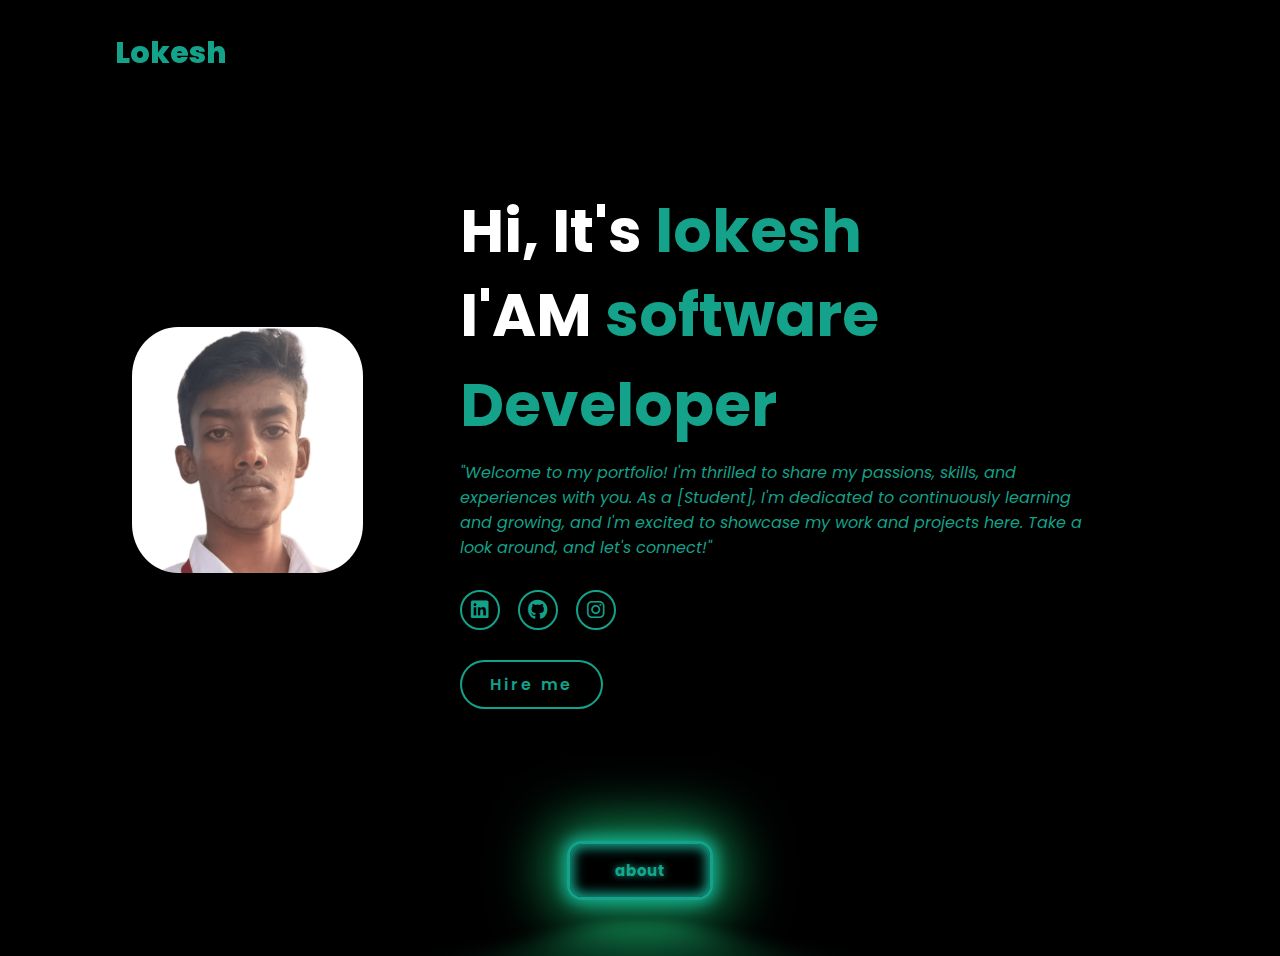
<file: INDEX.html>
<!DOCTYPE html>
<html lang="en">   
<head>
    <meta charset="UTF-8">
    <meta name="viewport" content="width=device-width, initial-scale=1.0">
    <link rel="stylesheet" href="https://cdnjs.cloudflare.com/ajax/libs/font-awesome/6.5.2/css/all.min.css">
    <link rel="stylesheet" href="css.css">
    <title>Portfolio Website</title>
</head>
<body>
    <header>
        <a href="#" class="logo">Lokesh</a>

  
    </header>
    <section class="home">
        <div class="home-img">
            <img src="personal.png" ></div>
        <div class="home-content">
            <h1>Hi, It's <span>lokesh</span></h1>
            <h3 class="typing-text">I'AM <span></span></h3>
            <p>"Welcome to my portfolio! I'm thrilled to share my passions, skills, and experiences with you. As a [Student], I'm dedicated to continuously learning and growing, and I'm excited to showcase my work and projects here. Take a look around, and let's connect!"</p>
            <div class="social-icons">
                <a href="https://www.linkedin.com/in/lokesh-n-6224462a9?utm_source=share&utm_campaign=share_via&utm_content=profile&utm_medium=android_app"><i class="fa-brands fa-linkedin"></i></a>
                <a href="https://github.com/Lokesh2006N"><i class="fa-brands fa-github"></i></a>
                <a href="https://www.instagram.com/lokesh200628?igsh=MWxvYjhhczVxcjRhaQ=="><i class="fa-brands fa-instagram"></i></a>
            </div>
            <a href="LokestResume.pdf" class="btn">Hire me</a>
        </div>
    <a href="about .html">
    <button>about</button>
    </div>
    </section>
</body>
</html>
</file>
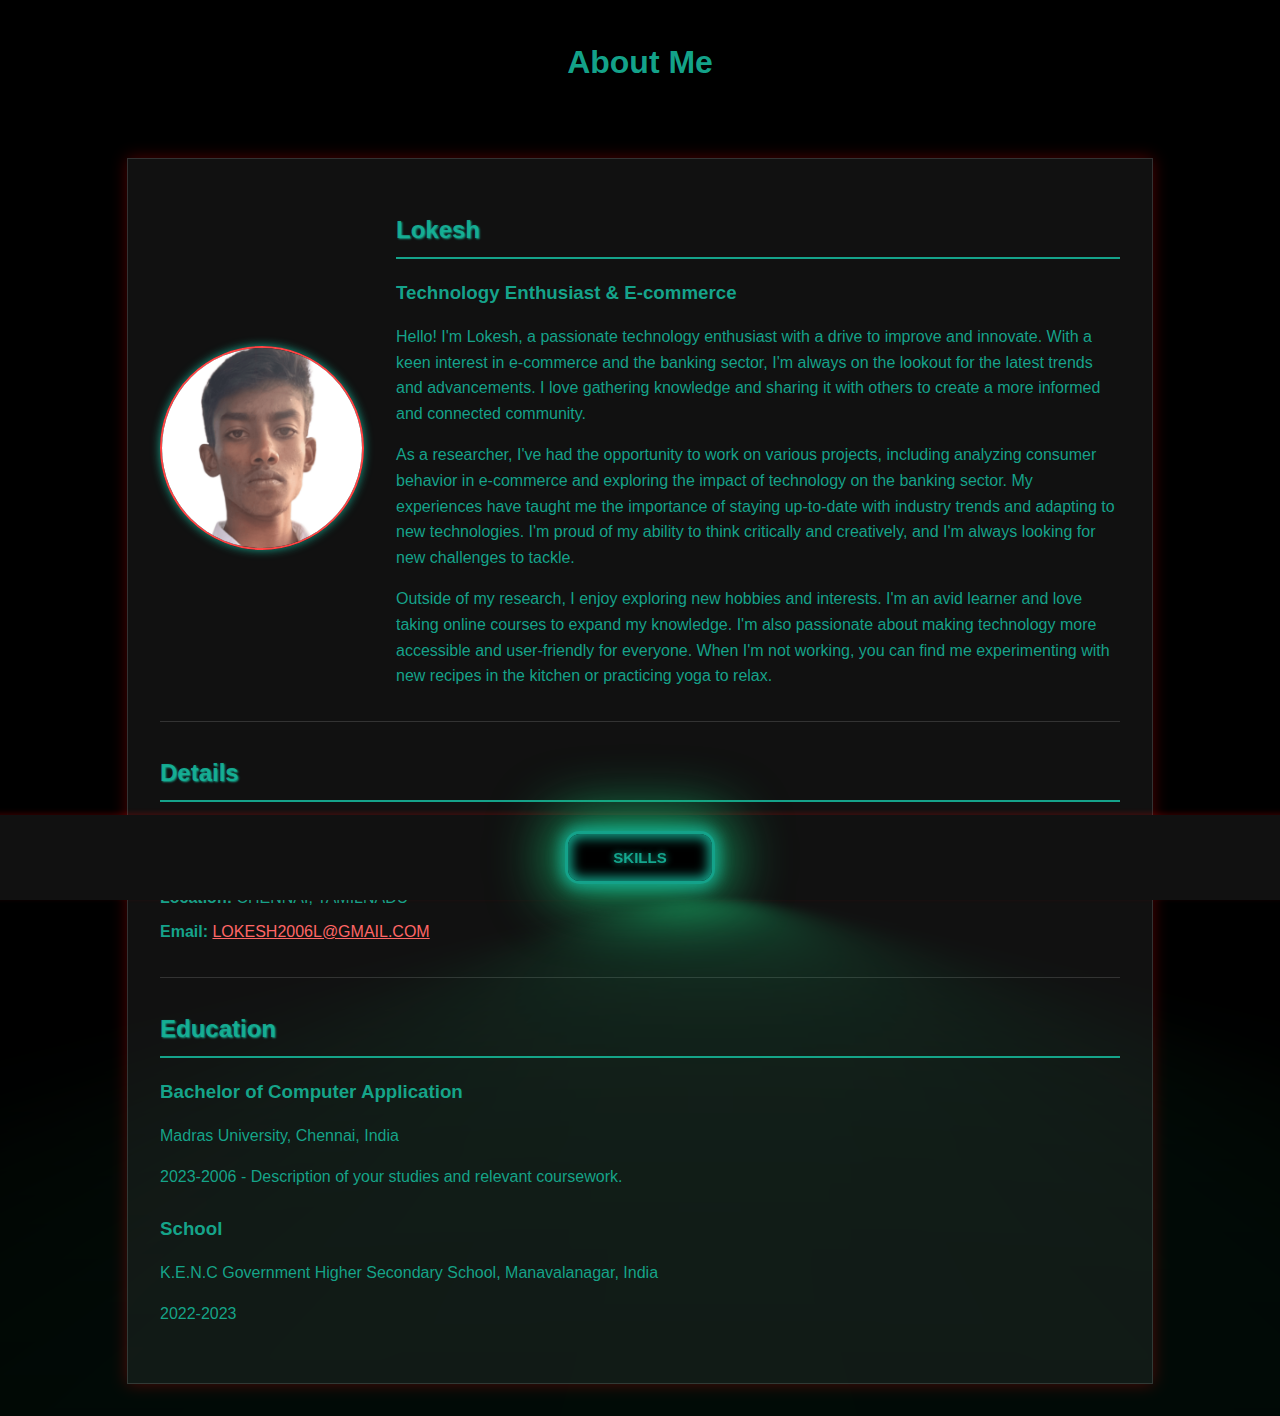
<file: about .html>
<!DOCTYPE html>
<html lang="en">
<head>
    <meta charset="UTF-8">
    <meta name="viewport" content="width=device-width, initial-scale=1.0">
    <title>About Me</title>
    <style>
        body {
            font-family: sans-serif;
            margin: 0;
            padding: 0;
            line-height: 1.6;
            display: flex;
            flex-direction: column;
            min-height: 100vh;
        }

        /* Dark Theme */
        .dark-theme {
            background-color: black;
            color: rgba(22, 179, 152, 0.904); /* Default text color for dark theme */
        }

        .dark-theme a {
            color: #ff6666; /* Red color for links in the dark theme */
        }

        .dark-theme a:hover {
            color: #ff9999; /* Lighter red on hover */
        }

        header {
            background-color: black; /* Darker header */
            color: rgba(22, 179, 152, 0.904);
            text-align: center;
            padding: 1rem;
        }

        main {
            max-width: 960px;
            margin: 2rem auto;
            padding: 2rem;
            background-color: #111; /* Darker main background */
            box-shadow: 0 0 15px rgba(255, 0, 0, 0.3); /* More pronounced red shadow */
            border: 1px solid #333;  /* Add a subtle border */
            flex: 1;
        }

        section {
            margin-bottom: 2rem;
            padding-bottom: 1rem;
            border-bottom: 1px solid #333; /* Darker border */
        }

        section:last-child {
            border-bottom: none;
            margin-bottom: 0;
            padding-bottom: 0;
        }

        h2 {
            color: rgba(22, 179, 152, 0.904); /* Heading color */
            text-shadow: 1px 1px 2px rgba(22, 179, 152, 0.904);
            margin-bottom: 1rem;
            border-bottom: 2px solid rgba(22, 179, 152, 0.904); /* Border */
            padding-bottom: 0.5rem;
        }

        h3 {
            color: rgba(22, 179, 152, 0.904); /* Subheading color */
            margin-bottom: 0.5rem;
        }

        .about-section {
            display: flex;
            gap: 2rem;
            align-items: center;
        }

        .profile-image-container {
            width: 200px;
            height: 200px;
            border-radius: 50%;
            overflow: hidden;
            box-shadow: 0 0 10px rgba(22, 179, 152, 0.904); /* Image shadow */
            border: 2px solid #ff4444;
        }

        .profile-image-container img {
            width: 100%;
            height: 100%;
            object-fit: cover;
        }

        .about-text {
            flex: 1;
        }

        .details-section ul {
            list-style: none;
            padding: 0;
        }

        .details-section li {
            margin-bottom: 0.5rem;
        }

        .education-item {
            margin-bottom: 1.5rem;
        }

        footer {
            background-color: #222;
            color: rgba(22, 179, 152, 0.904);
            text-align: center;
            padding: 1rem 0;
            box-shadow: 0 -2px 5px rgba(255, 0, 0, 0.2); /* Red shadow on top */
        }

        /* Media Queries for Responsiveness */
        @media (max-width: 768px) {
            .about-section {
                flex-direction: column;
                align-items: center;
                text-align: center;
            }

            .profile-image-container {
                width: 150px;
                height: 150px;
            }

            main {
                padding: 1rem;
            }
        }
    
        button {
            --glow-color: rgba(22, 179, 152, 0.904);
            --glow-spread-color: rgba(22, 179, 106, 0.904);
            --enhanced-glow-color: rgba(22, 179, 152, 0.904);
            --btn-color: black;

            border: 0.25em solid var(--glow-color);
            padding: 1em 3em;
            color: var(--glow-color);
            font-size: 15px;
            font-weight: bold;
            background-color: var(--btn-color);
            border-radius: 1em;
            outline: none;
            box-shadow: 0 0 1em 0.25em var(--glow-color), 0 0 4em 1em var(--glow-spread-color), inset 0 0 0.75em 0.25em var(--glow-color);
            text-shadow: 0 0 0.5em var(--glow-color);
            position: relative;
            transition: all 0.3s;
            cursor: pointer; /* Ensure the button has a pointer cursor */
        }

        button::after {
            pointer-events: none;
            content: "";
            position: absolute;
            top: 120%;
            left: 50%;
            transform: translateX(-50%);
            height: 100%;
            width: 100%;
            background-color: var(--glow-spread-color);
            filter: blur(2em);
            opacity: 0.7;
            transform: perspective(1.5em) rotateX(35deg) scale(1, 0.6);
        }

        button:hover {
            color: var(--btn-color);
            background-color: var(--glow-color);
            box-shadow: 0 0 1em 0.25em var(--glow-color), 0 0 4em 2em var(--glow-spread-color), inset 0 0 0.75em 0.25em var(--glow-color);
        }

        button:active {
            box-shadow: 0 0 0.6em 0.25em var(--glow-color), 0 0 2.5em 2em var(--glow-spread-color), inset 0 0 0.5em 0.25em var(--glow-color);
        }

        /* Align the button to the bottom center of the page */
        .button-container {
            position: fixed;
            bottom: 0;
            left: 50%;
            transform: translateX(-50%);
            padding: 1rem;
            background-color: #111;
            box-shadow: 0 -2px 5px rgba(255, 0, 0, 0.2); /* Red shadow on top */
            width: 100%;
            text-align: center;
        }
    </style>
</head>
<body class="dark-theme">
    <header>
        <h1>About Me</h1>
    </header>
    <main>
        <section class="about-section">
            <div class="profile-image-container">
                <img src="personal.png" alt="My Profile Picture">
            </div>
            <div class="about-text">
                <h2>Lokesh</h2>
                <h3>Technology Enthusiast & E-commerce</h3>
                <p>Hello! I'm Lokesh, a passionate technology enthusiast with a drive to improve and innovate. With a keen interest in e-commerce and the banking sector, I'm always on the lookout for the latest trends and advancements. I love gathering knowledge and sharing it with others to create a more informed and connected community.</p>
                <p>As a researcher, I've had the opportunity to work on various projects, including analyzing consumer behavior in e-commerce and exploring the impact of technology on the banking sector. My experiences have taught me the importance of staying up-to-date with industry trends and adapting to new technologies. I'm proud of my ability to think critically and creatively, and I'm always looking for new challenges to tackle.</p>
                <p>Outside of my research, I enjoy exploring new hobbies and interests. I'm an avid learner and love taking online courses to expand my knowledge. I'm also passionate about making technology more accessible and user-friendly for everyone. When I'm not working, you can find me experimenting with new recipes in the kitchen or practicing yoga to relax.</p>
            </div>
        </section>
        <section class="details-section">
            <h2>Details</h2>
            <ul>
                <li><strong>Name:</strong> LOKESH NAGARAJAN</li>
                <li><strong>Age:</strong> 19</li>
                <li><strong>Location:</strong> CHENNAI, TAMILNADU</li>
                <li><strong>Email:</strong> <a href="mailto:LOKESH2006L@GMAIL.COM">LOKESH2006L@GMAIL.COM</a></li>
            </ul>
        </section>
        <section class="education-section">
            <h2>Education</h2>
            <div class="education-item">
                <h3>Bachelor of Computer Application</h3>
                <p>Madras University, Chennai, India</p>
                <p>2023-2006 - Description of your studies and relevant coursework.</p>
            </div>
            <div class="education-item">
                <h3>School</h3>
                <p>K.E.N.C Government Higher Secondary School, Manavalanagar, India</p>
                <p>2022-2023</p>
            </div>
        </section>
    </main>
    <div class="button-container">
        <a href="skills.html">
            <button>SKILLS</button>
        </a>
    </div>
</body>
</html>
</file>
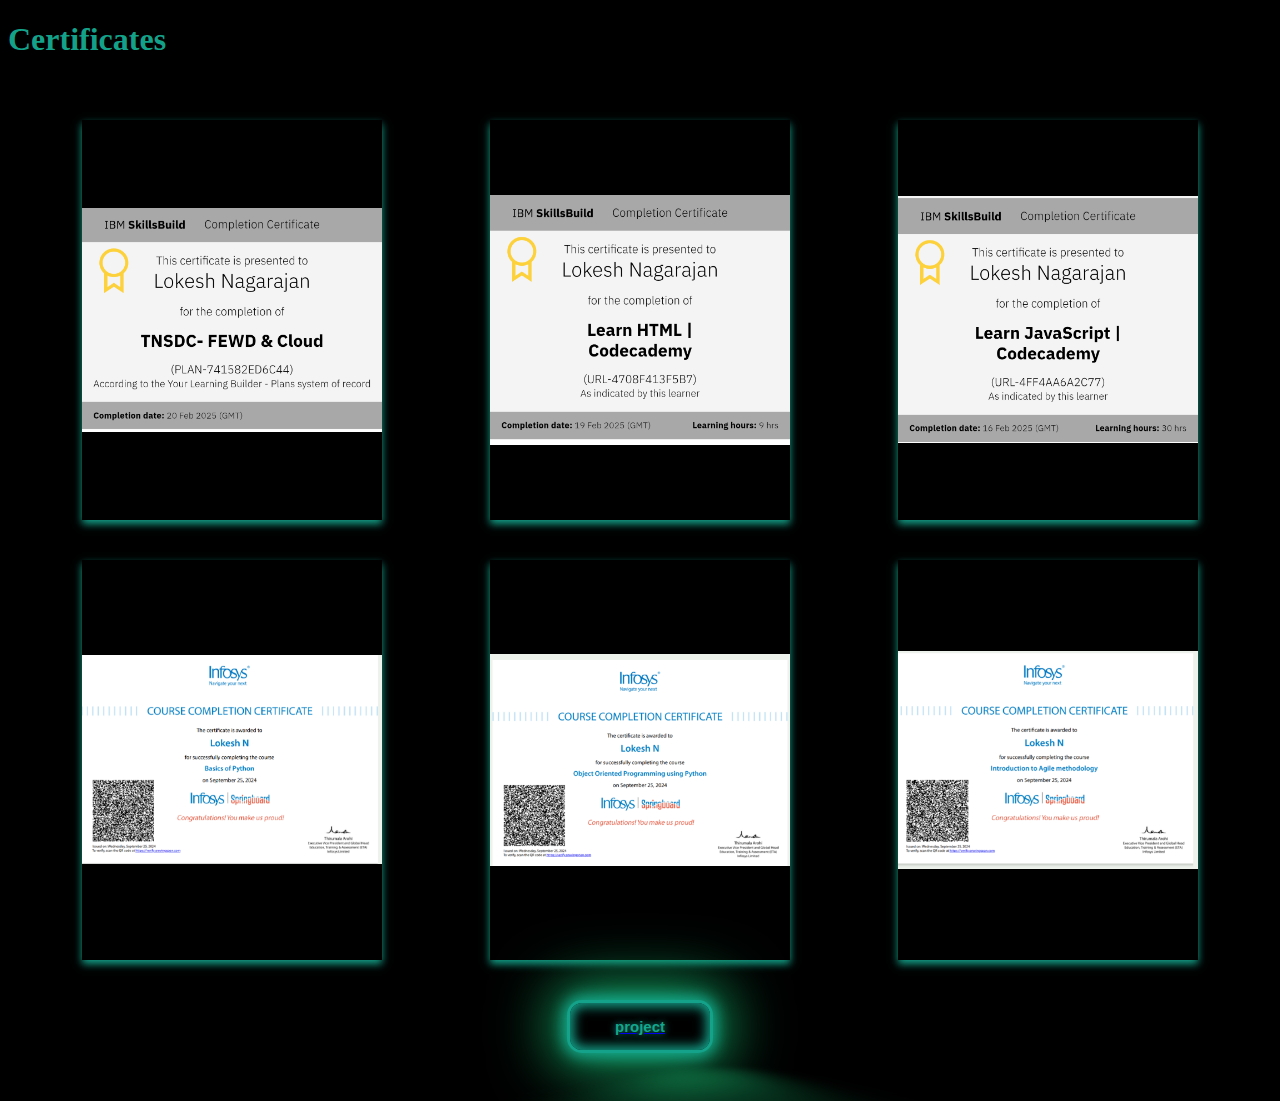
<file: certificate.html>
<!DOCTYPE html>
<html lang="en">
<head>
    <meta charset="UTF-8">
    <meta name="viewport" content="width=device-width, initial-scale=1.0">
    <title>Certificate Page</title>
    <style>
        body {
            background-color: black;
            color: #fffdef;
        }
        h1 {
            color: rgba(22, 179, 152, 0.904);
        }
        .certificate-container {
            display: flex;
            flex-wrap: wrap;
            justify-content: space-around;
            padding: 20px;
        }
        .certificate {
            width: 300px;
            height: 400px;
            margin: 20px;
            box-shadow: 0 4px 8px rgba(22, 179, 152, 0.904);
            background-color: black; /* Changed to black */
            display: flex;
            justify-content: left;
            align-items: center;
            font-size: 18px;
            color: rgba(22, 179, 152, 0.904);
            position: relative;
        }
        .certificate img {
            max-width: 100%;
            max-height: 100%;
            object-fit: contain;
        }
        button {
            --glow-color: rgba(22, 179, 152, 0.904);
            --glow-spread-color: rgba(22, 179, 106, 0.904);
            --enhanced-glow-color: rgba(22, 179, 152, 0.904);
            --btn-color: black;

            border: 0.25em solid var(--glow-color);
            padding: 1em 3em;
            color: var(--glow-color);
            font-size: 15px;
            font-weight: bold;
            background-color: var(--btn-color);
            border-radius: 1em;
            outline: none;
            box-shadow: 0 0 1em 0.25em var(--glow-color), 0 0 4em 1em var(--glow-spread-color), inset 0 0 0.75em 0.25em var(--glow-color);
            text-shadow: 0 0 0.5em var(--glow-color);
            position: relative;
            transition: all 0.3s;
        }

        button::after {
            pointer-events: none;
            content: "";
            position: absolute;
            top: 120%;
            left: 50%;
            transform: translateX(-50%);
            height: 100%;
            width: 100%;
            background-color: var(--glow-spread-color);
            filter: blur(2em);
            opacity: 0.7;
            transform: perspective(1.5em) rotateX(35deg) scale(1, 0.6);
        }

        button:hover {
            color: rgba(22, 179, 152, 0.904);
            background-color: var(--glow-color);
            box-shadow: 0 0 1em 0.25em var(--glow-color), 0 0 4em 2em var(--glow-spread-color), inset 0 0 0.75em 0.25em var(--glow-color);
        }

        button:active {
            box-shadow: 0 0 0.6em 0.25em var(--glow-color), 0 0 2.5em 2em var(--glow-spread-color), inset 0 0 0.5em 0.25em var(--glow-color);
        }

        button {
            margin-left: auto;
            margin-right: auto;
            display: block;
        }
    </style>
</head>
<body>
    <h1>Certificates</h1>
    <div class="certificate-container">
        <div class="certificate"><img src="f1.png" alt="Certificate 1"></div>
        <div class="certificate"><img src="f2.png" alt="Certificate 2"></div>
        <div class="certificate"><img src="f3.png" alt="Certificate 3"></div>
        <div class="certificate"><img src="f4.png" alt="Certificate 4"></div>
        <div class="certificate"><img src="f5.png" alt="Certificate 5"></div>
        <div class="certificate"><img src="f6.png" alt="Certificate 6"></div>
    </div>
    <div><a href="project.html">
    <button>project</button></div>    
</body>
</html>
</file>
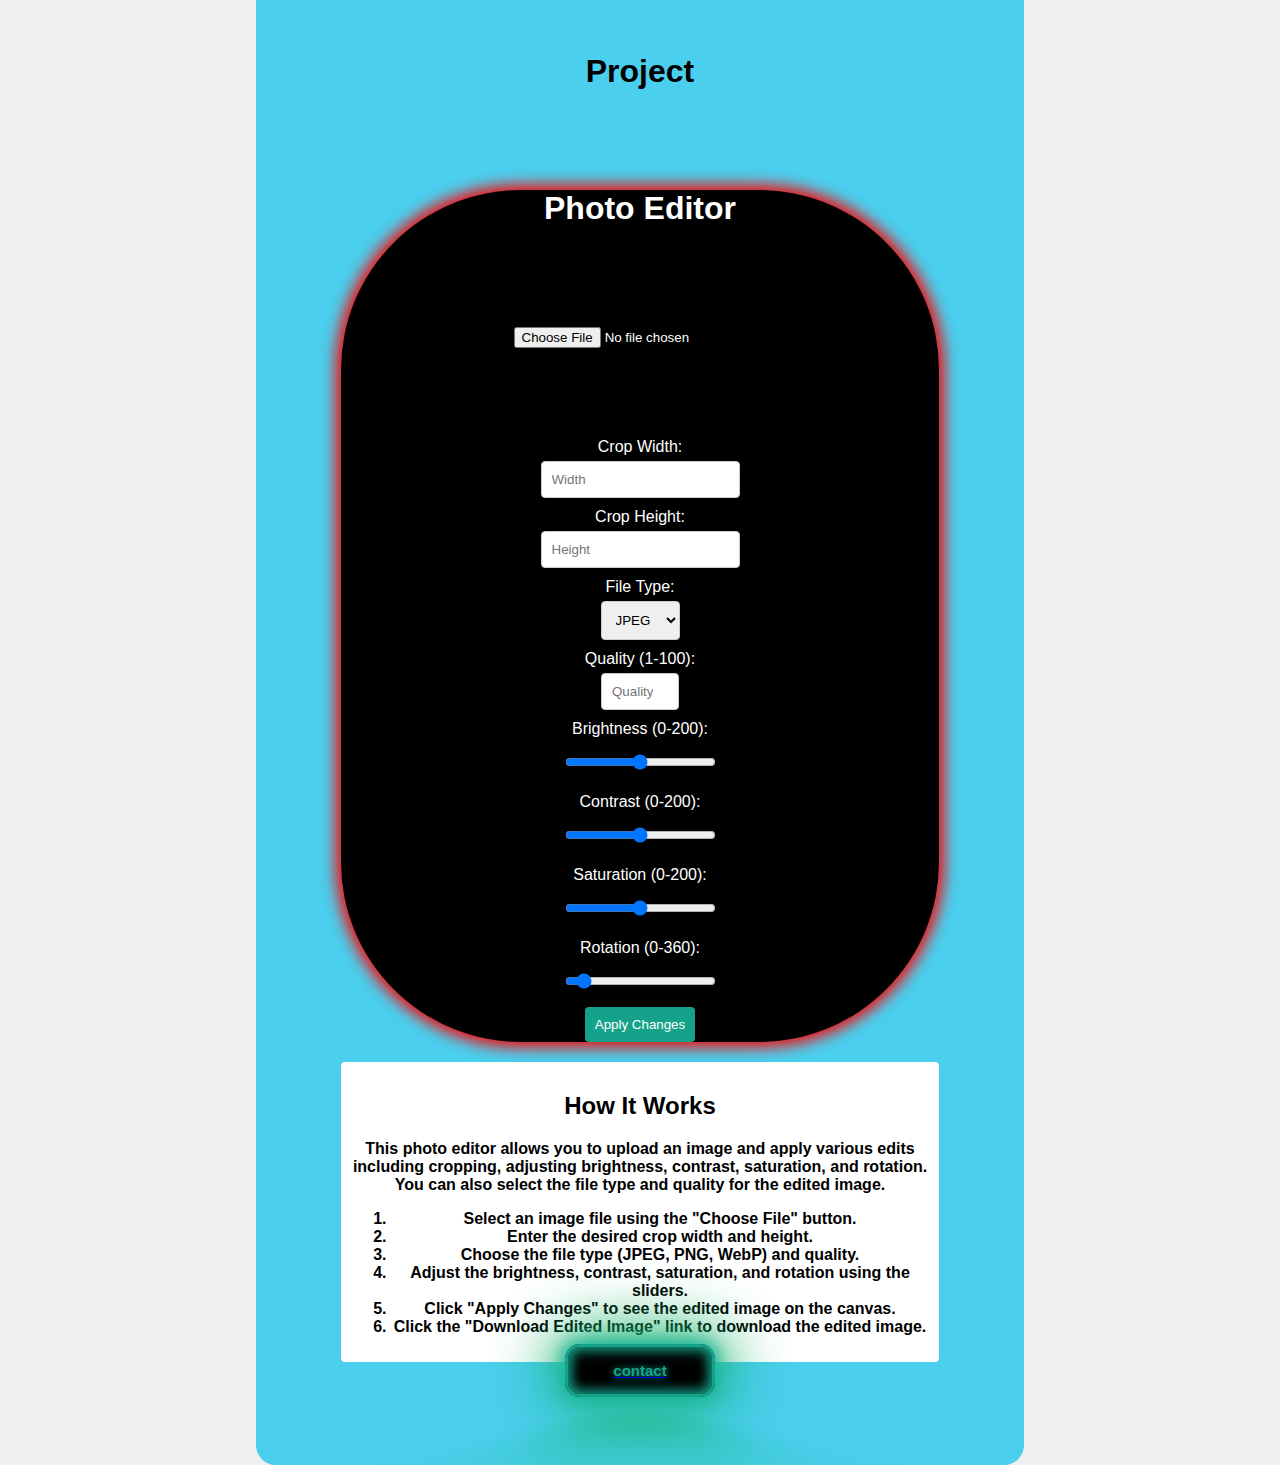
<file: project.html>
<!DOCTYPE html>
<html lang="en">
<head>
    <meta charset="UTF-8">
    <meta name="viewport" content="width=device-width, initial-scale=1.0">
    <title>Photo Editor</title>
    <style>
        body {
            font-family: Arial, sans-serif;
            display: flex;
            justify-content: center;
            align-items: center;
            height: 100vh;
            margin: 20%;
            background-color: #f0f0f0;
        }

        .outer-container {
            background-color: #4acfee;
            padding: 85px;
            border-radius: 20px;
            text-align: center;
        }

        .container {
            background-color: black;
            
            border-radius: 180px;
            box-shadow: 0 0 10px red;
            text-align: center;
            box-shadow: 0 0 15px 5px red;
            color: white;
        }

        h1 {
            margin-bottom: 100px;
            font-weight: bold;
        }

        input[type="file"] {
            margin-bottom: 80px;
        }

        .controls {
            display: flex;
            flex-direction: column;
            align-items: center;
        }

        .controls label {
            margin-top: 10px;
        }

        .controls input, .controls select, .controls button {
            margin-top: 5px;
            padding: 10px;
            border: 1px solid #ccc;
            border-radius: 4px;
        }

        #applyButton {
            background-color: rgba(22, 179, 152, 0.904);
            color: white;
            border: none;
            cursor: pointer;
        }

        #applyButton:hover {
            background-color: red;
        }

        canvas {
            display: none;
            border: 1px solid red;
            margin-top: 20px;
        }

        .details {
            margin-top: 20px;
            background-color: white;
            color: black;
            padding: 10px;
            border-radius: 4px;
        }

        .details h2, .details p, .details ol {
            font-weight: bold;
        }

        button1 {
            --glow-color: rgba(22, 179, 152, 0.904);
            --glow-spread-color: rgba(22, 179, 106, 0.904);
            --enhanced-glow-color:rgba(22, 179, 152, 0.904) ;
            --btn-color: black;
            border: 0.25em solid var(--glow-color);
            padding: 1em 3em;
            color: var(--glow-color);
            font-size: 15px;
            font-weight: bold;
            background-color: var(--btn-color);
            border-radius: 1em;
            outline: none;
            box-shadow: 0 0 1em 0.25em var(--glow-color), 0 0 4em 1em var(--glow-spread-color), inset 0 0 0.75em 0.25em var(--glow-color);
            text-shadow: 0 0 0.5em var(--glow-color);
            position: relative;
            transition: all 0.2s;
        }

        button1::after {
            pointer-events: none;
            content: "";
            position: absolute;
            top: 120%;
            left: 0;
            height: 100%;
            width: 100%;
            background-color: var(--glow-spread-color);
            filter: blur(2em);
            opacity: 0.7;
            transform: perspective(1.5em) rotateX(35deg) scale(1, 0.6);
        }

        button1:hover {
            color: var(--btn-color);
            background-color: var(--glow-color);
            box-shadow: 0 0 1em 0.25em var(--glow-color), 0 0 4em 2em var(--glow-spread-color), inset 0 0 0.75em 0.25em var(--glow-color);
        }

        button1:active {
            box-shadow: 0 0 0.6em 0.25em var(--glow-color), 0 0 2.5em 2em var(--glow-spread-color), inset 0 0 0.5em 0.25em var(--glow-color);
        }

        button {
            margin-left: auto;
            margin-right: auto;
            display: block;
        }
    </style>
</head>
<body>
    <div class="outer-container">
        <h1>Project</h1>
        <div class="container">
            <h1>Photo Editor</h1>
            <input type="file" id="fileInput" accept="image/*">
            <div class="controls">
                <label for="cropWidth">Crop Width:</label>
                <input type="number" id="cropWidth" placeholder="Width">
                <label for="cropHeight">Crop Height:</label>
                <input type="number" id="cropHeight" placeholder="Height">
                
                <label for="fileType">File Type:</label>
                <select id="fileType">
                    <option value="image/jpeg">JPEG</option>
                    <option value="image/png">PNG</option>
                    <option value="image/webp">WebP</option>
                </select>
                
                <label for="quality">Quality (1-100):</label>
                <input type="number" id="quality" placeholder="Quality" min="1" max="100">

                <label for="brightness">Brightness (0-200):</label>
                <input type="range" id="brightness" min="0" max="200" value="100">

                <label for="contrast">Contrast (0-200):</label>
                <input type="range" id="contrast" min="0" max="200" value="100">

                <label for="saturation">Saturation (0-200):</label>
                <input type="range" id="saturation" min="0" max="200" value="100">

                <label for="rotation">Rotation (0-360):</label>
                <input type="range" id="rotation" min="0" max="360" value="0">

                <button id="applyButton">Apply Changes</button>
            </div>
            <canvas id="canvas"></canvas>
            <a id="downloadLink" style="display:none;">Download Edited Image</a>
        </div>
        <div class="details">
            <h2>How It Works</h2>
            <p>This photo editor allows you to upload an image and apply various edits including cropping, adjusting brightness, contrast, saturation, and rotation. You can also select the file type and quality for the edited image.</p>
            <ol>
                <li>Select an image file using the "Choose File" button.</li>
                <li>Enter the desired crop width and height.</li>
                <li>Choose the file type (JPEG, PNG, WebP) and quality.</li>
                <li>Adjust the brightness, contrast, saturation, and rotation using the sliders.</li>
                <li>Click "Apply Changes" to see the edited image on the canvas.</li>
                <li>Click the "Download Edited Image" link to download the edited image.</li>
            </ol>
        </div>
        <a href="Contact.html">
            <button1>contact</button1>
        </a>
    </div>
    <script>
        document.getElementById('applyButton').addEventListener('click', function() {
            const fileInput = document.getElementById('fileInput').files[0];
            const cropWidth = document.getElementById('cropWidth').value;
            const cropHeight = document.getElementById('cropHeight').value;
            const fileType = document.getElementById('fileType').value;
            const quality = document.getElementById('quality').value / 100;
            const brightness = document.getElementById('brightness').value;
            const contrast = document.getElementById('contrast').value;
            const saturation = document.getElementById('saturation').value;
            const rotation = document.getElementById('rotation').value;

            if (fileInput && cropWidth && cropHeight && fileType && quality) {
                const reader = new FileReader();
                reader.onload = function(event) {
                    const img = new Image();
                    img.onload = function() {
                        const canvas = document.getElementById('canvas');
                        const ctx = canvas.getContext('2d');
                        const scaleFactor = Math.min(img.width / cropWidth, img.height / cropHeight);
                        canvas.width = cropWidth;
                        canvas.height = cropHeight;

                        ctx.clearRect(0, 0, canvas.width, canvas.height);
                        ctx.save();

                        ctx.filter = `brightness(${brightness}%) contrast(${contrast}%) saturate(${saturation}%)`;
                        ctx.translate(canvas.width / 2, canvas.height / 2);
                        ctx.rotate(rotation * Math.PI / 180);
                        ctx.drawImage(img, -canvas.width / 2, -canvas.height / 2, cropWidth * scaleFactor, cropHeight * scaleFactor);

                        ctx.restore();

                        const dataURL = canvas.toDataURL(fileType, quality);
                        const link = document.getElementById('downloadLink');
                        link.href = dataURL;
                        link.download = `edited_image.${fileType.split('/')[1]}`;
                        link.style.display = 'block';
                        link.textContent = 'Download Edited Image';
                    }
                    img.src = event.target.result;
                }
                reader.readAsDataURL(fileInput);
            } else {
                alert('Please fill in all fields and select an image file.');
            }
        });
    </script>
</body>
</html>
</file>
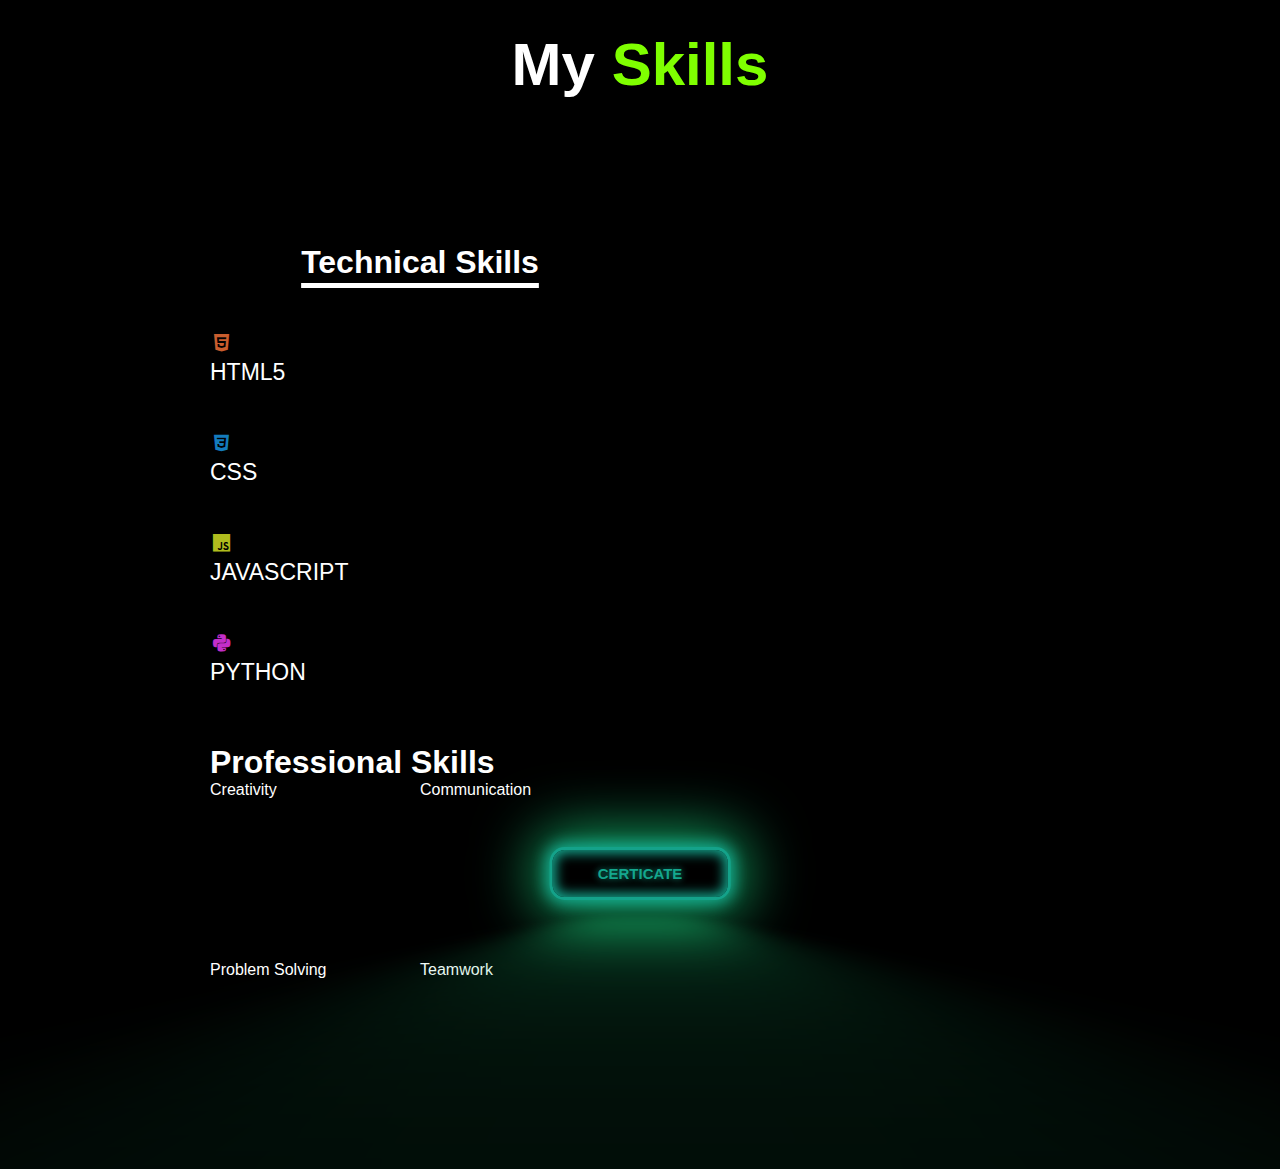
<file: skills.html>
<!DOCTYPE html>
<html lang="en">
<head>
  <meta charset="UTF-8">
  <meta name="viewport" content="width=device-width, initial-scale=1.0">
  <title>My Skills</title>
  <link rel="stylesheet" href="skills.css">
  <link href='https://unpkg.com/boxicons@2.1.4/css/boxicons.min.css' rel='stylesheet'>    
  
</head>
<body>
  <h1 class="sub-title"> My <span>Skills</span> </h1>
  <section>
    <div class="container1" id="skills">
      <h1 class="heading">Technical Skills</h1>
      <div class="Technical-bars">
        <div class="bar">
          <i style="color: #c95d2e" class='bx bxl-html5'></i>
          <div class="info">
            <span>HTML5</span>
          </div>
          <div class="progress-line html">
            <span></span>
          </div>
        </div>
        <div class="bar">
          <i style="color: #147bbc" class='bx bxl-css3'></i>
          <div class="info">
            <span>CSS</span>
          </div>
          <div class="progress-line css">
            <span></span>
          </div>
        </div>
        <div class="bar">
          <i style="color: #b0bc1e" class='bx bxl-javascript'></i>
          <div class="info">
            <span>JAVASCRIPT</span>
          </div>
          <div class="progress-line javascript">
            <span></span>
          </div>
        </div>
        <div class="bar">
          <i style="color: #c32ec9"class='bx bxl-python'></i>
          <div class="info">
            <span>PYTHON</span>
          </div>
          <div class="progress-line python">
            <span></span>
          </div>
        </div>

      </div>
    </div>
    <div class="container1">
      <h1 class="heading1">Professional <span>Skills</span> </h1>
      <div class="radial-bars">
        <div class="radial-bar">
          <svg x="0px" y="0px" viewBox="0 0 200 200">
            <circle class="progress-bar" cx="100" cy="100" r="80"></circle>
            <circle class="path path-1" cx="100" cy="100" r="80"></circle>
          </svg>
          <div class="percentage">90%</div>
          <div class="text">Creativity</div>
        </div>
        <div class="radial-bar">
          <svg x="0px" y="0px" viewBox="0 0 200 200">
            <circle class="progress-bar" cx="100" cy="100" r="80"></circle>
            <circle class="path path-2" cx="100" cy="100" r="80"></circle>
          </svg>
          <div class="percentage">65%</div>
          <div class="text">Communication</div>
        </div>
        <div class="radial-bar">
          <svg x="0px" y="0px" viewBox="0 0 200 200">
            <circle class="progress-bar" cx="100" cy="100" r="80"></circle>
            <circle class="path path-3" cx="100" cy="100" r="80"></circle>
          </svg>
          <div class="percentage">75%</div>
          <div class="text">Problem Solving</div>
        </div>
        <div class="radial-bar">
          <svg x="0px" y="0px" viewBox="0 0 200 200">
            <circle class="progress-bar" cx="100" cy="100" r="80"></circle>
            <circle class="path path-4" cx="100" cy="100" r="80"></circle>
          </svg>
          <div class="percentage">85%</div>
          <div class="text">Teamwork</div>
        </div>
      </div>
      <a href="certificate.html">
        <button>CERTICATE</button>
    </div>

  </section>
</body>
</html>
</file>
<file: css.css>
@import url('https://fonts.googleapis.com/css2?family=Poppins:wght@100;200;300;400;500;600&display=swap');

* {
    margin: 0;
    padding: 0;
    box-sizing: border-box;
    text-decoration: none;
    border: none;
    outline: none;
    font-family: 'Poppins', sans-serif;
}

html {
    font-size: 62.5%;
}

body {
    width: 100%;
    height: 100vh;
    overflow-x: hidden;
    background-color: black;
    color: rgba(22, 179, 152, 0.904);
}

header {
    margin-top: 20px;
    position: fixed;
    top: 0;
    left: 0;
    width: 100%;
    padding: 1rem 9%;
    background-color: transparent;
    filter: drop-shadow(10px);
    display: flex;
    justify-content: space-between;
    align-items: center;
    z-index: 100;
}

.logo {
    font-size: 3rem;
    color: rgba(22, 179, 152, 0.904);
    font-weight: 800;
    cursor: pointer;
    transition: 0.5s ease;
}

.logo:hover {
    transform: scale(1.1);
}

nav a {
    font-size: 1.8rem;
    color: white;
    margin-left: 4rem;
    font-weight: 500;
    transition: 0.3s ease;
    border-bottom: 3px solid transparent;
}

nav a:hover,
nav a.active {
    color:  rgba(22, 179, 152, 0.904);
    border-bottom: 2px solid green;
}

@media (max-width: 995px) {
    nav {
        position: absolute;
        display: none;
        top: 0;
        right: 0;
        width: 40%;
        border-left: 3px solid red;
        border-bottom: 3px solid red;
        border-bottom-left-radius: 2rem;
        padding: 1rem solid;
        background-color: #161616;
        border-top: 0.1rem solid rgba(0, 0, 0, 0.1);
    }

    nav.active {
        display: block;
    }

    nav a {
        display: block;
        font-size: 2rem;
        margin: 3rem 0;
    }

    nav a:hover,
    nav a.active {
        padding: 1rem;
        border-radius: 0.3rem;
        border-bottom: 0.5rem solid  rgba(22, 179, 152, 0.904);
    }
}

section {
    min-height: 100vh;
    padding: 5rem 9% 5rem;
}

.home {
    display: flex;
    justify-content: center;
    align-items: center;
    gap: 8rem;
    background-color: black;
}

.home .home-content h1 {
    font-size: 6rem;
    font-weight: 700;
    line-height: 1.3;
    color: white;
}

span {
    color:  rgba(22, 179, 152, 0.904);
}

.home-content h3 {
    font-size: 6rem;
    margin-bottom: 1rem;
    font-weight: 700;
    color: white;
}

.home-content p {
    font-style: italic;
    font-size: 1.6rem;
    color:  rgba(22, 179, 152, 0.904);
}




.home-img {
    border-radius: 50%;
    width: 68vw;
    
    background-color: var(--glow-color);
    display: flex;
    justify-content: center;
    align-items: center;
    margin: 0 auto;
}

.home-img img {
    border-radius: 20%;
    width: 18vw;
    cursor: pointer;
    transition: 0.2s linear;

}

.home-img img:hover {
    opacity: 0.8;
    transform: scale(1.1);
  
}

.social-icons a {
    display: inline-flex;
    justify-content: center;
    align-items: center;
    width: 4rem;
    height: 4rem;
    background-color: transparent;
    border: 0.2rem solid  rgba(22, 179, 152, 0.904);
    font-size: 2rem;
    border-radius: 50%;
    margin: 3rem 1.5rem 3rem 0;
    transition: 0.3s ease;
    color:  rgba(22, 179, 152, 0.904);
}

social-icons a:hover {
    color: black;
    transform: scale(1.3) translateY(-5px);
    background-color: red;
    box-shadow: 0 0 25px red;
}

.btn {
    display: inline-block;
    padding: 1rem 2.8rem;
    background-color: black;
    border-radius: 4rem;
    font-size: 1.6rem;
    color:  rgba(22, 179, 152, 0.904);
    letter-spacing: 0.3rem;
    font-weight: 600;
    border: 2px solid  rgba(22, 179, 152, 0.904);
    transition: 0.3s ease;
    cursor: pointer;
}

.btn:hover {
    transform: scale(1.03);
    background-color: rgba(22, 179, 152, 0.904);
    color: black;
    box-shadow: 0 0 25px #0ead98;
}

.typing-text {
    font-size: 24px;
    font-weight: 400;
    min-width: 280px;
    color: aqua;
}

.typing-text span {
    position: relative;
    color: ;
}

.typing-text span::before {
    content: "software Developer";
    color:  rgba(22, 179, 152, 0.904);
    animation: words 05s infinite;
}


@keyframes slider {
    to {
        border-left: 3px solid #4acfee;
    }
}

@keyframes words {
    0%, 60% {
        content: "Developer";
    }
    61%, 80% {
        content: "student";
    }
    81%, 100% {
        content: "Web Designer";
    }
}

@media (max-width: 1000px) {
    .home {
        gap: 4rem;
    }
}

@media (max-width: 995px) {
    .home {
        flex-direction: column;
        margin: 5rem 4rem;
    }

    .home .home-content h3 {
        font-size: 2.5rem;
    }

    .home-content h1 {
        font-size: 5rem;
    }

    .home-img img {
        width: 70vw;
        margin-top: 5rem;
    }
}

button {
    --glow-color: rgba(22, 179, 152, 0.904);
    --glow-spread-color: rgba(22, 179, 106, 0.904);
    --enhanced-glow-color:rgba(22, 179, 152, 0.904) ;
    --btn-color: black;


    border: 0.25em solid var(--glow-color);
    padding: 1em 3em;
    color: var(--glow-color);
    font-size: 15px;
    font-weight: bold;
    background-color: var(--btn-color);
    border-radius: 1em;
    outline: none;
    box-shadow: 0 0 1em 0.25em var(--glow-color), 0 0 4em 1em var(--glow-spread-color), inset 0 0 0.75em 0.25em var(--glow-color);
    text-shadow: 0 0 0.5em var(--glow-color);
    position: relative;
    transition: all 0.2s;
}

button::after {
    pointer-events: none;
    content: "";
    position: absolute;
    top: 120%;
    left: 0;
    height: 100%;
    width: 100%;
    background-color: var(--glow-spread-color);
    filter: blur(2em);
    opacity: 0.7;
    transform: perspective(1.5em) rotateX(35deg) scale(1, 0.6);
}

button:hover {
    color: var(--btn-color);
    background-color: var(--glow-color);
    box-shadow: 0 0 1em 0.25em var(--glow-color), 0 0 4em 2em var(--glow-spread-color), inset 0 0 0.75em 0.25em var(--glow-color);
}

button:active {
    box-shadow: 0 0 0.6em 0.25em var(--glow-color), 0 0 2.5em 2em var(--glow-spread-color), inset 0 0 0.5em 0.25em var(--glow-color);
}

button {
    position: absolute;
    bottom: 0; /* Align the button to the bottom */
    left: 0; /* Align the button to the left */
  }
  button {
    position: absolute;
    left: 50%;
    transform: translateX(-50%);
  }
</file>
<file: skills.css>
* {
    margin: 0;
    padding: 0;
    box-sizing: border-box;
    font-family: 'Poppins', sans-serif;
}
body {
    color: #fff;
    background: black;
}
.sub-title {
    text-align: center;
    font-size: 60px;
    padding-bottom: 70px;
    padding-top: 30px;
}
.sub-title span {
    color: chartreuse;
}
section {
    display: flex;
    flex-wrap: wrap;
}
.container1 {
    width: 600px;
    height: 500px;
    padding: 75px 90px;
    margin-left: 120px;
}
.heading {
    text-align: center;
    text-decoration: underline;
    text-underline-offset: 10px;
    text-decoration-thickness: 5px;
    margin-bottom: 50px;
}
.bar {
    font-size: 23px;
}
.Technical-bars .bar {
    margin: 40px 0;
}
.Technical-bars .bar:first-child {
    margin-top: 0;
}
.Technical-bars .bar:last-child {
    margin-bottom: 0;
}
.Technical-bars .bar.info {
    margin-bottom: 5px;
}
.Technical-bars .bar.info span {
    font-size: 17px;
    font-weight: 500;
    animation: showText 0.5s 1s linear forwards;
    opacity: 0;
}
.Technical-bars .bar .progress-line {
    position: relative;
    border-radius: 10px;
    width: 100%;
    height: 5px;
    background-color: white;
    animation: animate 1s cubic-bezier(1, 0, 0.5, 1) forwards;
    transform: scaleX(0);
    transform-origin: left;
}
@keyframes animate {
    100% {
        transform: scaleX(1);
    }
}
.Technical-bars .bar .progress-line span {
    height: 100%;
    background-color: rgba(22, 179, 152, 0.904);
    position: absolute;
    border-radius: 10px;
    animation: animate 1s 1s cubic-bezier(1, 0, 0.5, 1) forwards;
    transform: scaleX(0);
    transform-origin: left;
} 
.progress-line.html span {
    width: 90%;
}
.progress-line.css span {
    width: 76%;
}
.progress-line.javascript span {
    width: 85%;
}
.progress-line.python span {
    width: 50%;
}
.progress-line.java span {
    width: 75%;
}
.progress-line span::after {
    position: absolute;
    padding: 1px 8px;
    background-color: rgba(22, 179, 152, 0.904);
    color: white;
    font-size: 12px;
    border-radius: 3px;
    top: -28px;
    right: -20px;
    animation: showText 0.5s 1.5s linear forwards;
    opacity: 0;
}
.progress-line.html span::after {
    content: "90%";
}
.progress-line.css span::after {
    content: "60%";
}
.progress-line.javascript span::after {
    content: "85%";
}
.progress-line.python span::after {
    content: "50%";
}
.progress-line.java span::after {
    content: "75%";
}
.progress-line span::before {
    content: "";
    position: absolute;
    width: 0;
    height: 0;
    border: 7px solid transparent;
    border-bottom-width: 0px;
    border-right-width: 0px;
    border-top-color: white;
    top: -10px;
    right: 0;
    animation: showText 0.5s 1.5s linear forwards;
    opacity: 0;
}
@keyframes showText {
    100% {
        opacity: 1;
    }
}
.heading1 spa{color:red;}
.radial-bars {
    width: 100%;
    display: flex;
    flex-wrap: wrap;
    justify-content: space-evenly;
    align-items: flex-start;
}
.radial-bars .radial-bar {
    width: 50%;
    height: 170px;
    margin-bottom: 10px;
    position: relative;
}
.radial-bars .radial-bar svg {
    position: absolute;
    top: 50%;
    left: 50%;
    transform: translate(-50%, -50%) rotate(-90deg);
    width: 120px;
    height: 160px;
}
.radial-bars .radial-bar .progress-bar {
    stroke-width: 10;
    stroke: white ;
    fill: transparent;
    stroke-dasharray: 502;
    stroke-dashoffset: 502;
    stroke-linecap: round;
    animation: animate-bar 1s linear forwards;
}
@keyframes animate-bar {
    100% {
        stroke-dashoffset: 0;
    }
}
.path {
    stroke-width: 10;
    stroke:rgba(22, 179, 152, 0.904);
    fill: transparent;
    stroke-dasharray: 502;
    stroke-dashoffset: 502;
    stroke-linecap: round;
}
.path-1 {
    animation: animate-path1 1s 1s linear forwards;
}
.path-2 {
    animation: animate-path1 1s 1s linear forwards;
}
.path-3 {
    animation: animate-path1 1s 1s linear forwards;
}
.path-4 {
    animation: animate-path1 1s 1s linear forwards;
}
@keyframes animate-path1 {
    100% {
        stroke-dashoffset: 50;
    }
}
@keyframes animate-path2 {
    100% {
        stroke-dashoffset: 175;
    }
}
@keyframes animate-path3 {
    100% {
        stroke-dashoffset: 125;
    }
}
@keyframes animate-path4 {
    100% {
        stroke-dashoffset: 75;
    }
}
.radial-bar .percentage {
    position: absolute;
    top: 50%;
    left: 50%;
    transform: translate(-50%, -50%);
    font-size: 17px;
    font-weight: 500;
    animation: showText 0.5s 1s linear forwards;
    opacity: 0;
}
.progress-bar .text {
    width: 100%;
    position: absolute;
    text-align: center;
    left: 50%;
    bottom: -5px;
    transform: translateX(-50%);
    font-size: 17px;
    font-weight: 500;
    animation: showText 0.5s 1s linear forwards;
    opacity: 0;
} 
button {
    --glow-color: rgba(22, 179, 152, 0.904);
    --glow-spread-color: rgba(22, 179, 106, 0.904);
    --enhanced-glow-color:rgba(22, 179, 152, 0.904) ;
    --btn-color: black;

    border: 0.25em solid var(--glow-color);
    padding: 1em 3em;
    color: var(--glow-color);
    font-size: 15px;
    font-weight: bold;
    background-color: var(--btn-color);
    border-radius: 1em;
    outline: none;
    box-shadow: 0 0 1em 0.25em var(--glow-color), 0 0 4em 1em var(--glow-spread-color), inset 0 0 0.75em 0.25em var(--glow-color);
    text-shadow: 0 0 0.5em var(--glow-color);
    position: relative;
    transition: all 0.2s;
}

button::after {
    pointer-events: none;
    content: "";
    position: absolute;
    top: 120%;
    left: 0;
    height: 100%;
    width: 100%;
    background-color: var(--glow-spread-color);
    filter: blur(2em);
    opacity: 0.7;
    transform: perspective(1.5em) rotateX(35deg) scale(1, 0.6);
}

button:hover {
    color: var(--btn-color);
    background-color: var(--glow-color);
    box-shadow: 0 0 1em 0.25em var(--glow-color), 0 0 4em 2em var(--glow-spread-color), inset 0 0 0.75em 0.25em var(--glow-color);
}

button:active {
    box-shadow: 0 0 0.6em 0.25em var(--glow-color), 0 0 2.5em 2em var(--glow-spread-color), inset 0 0 0.5em 0.25em var(--glow-color);
}

  button {
    position: absolute;
    bottom: 0; /* Align the button to the bottom */
    left: 0; /* Align the button to the left */
  }
  button {
    position: absolute;
    left: 50%;
    transform: translateX(-50%);
  }
</file>
